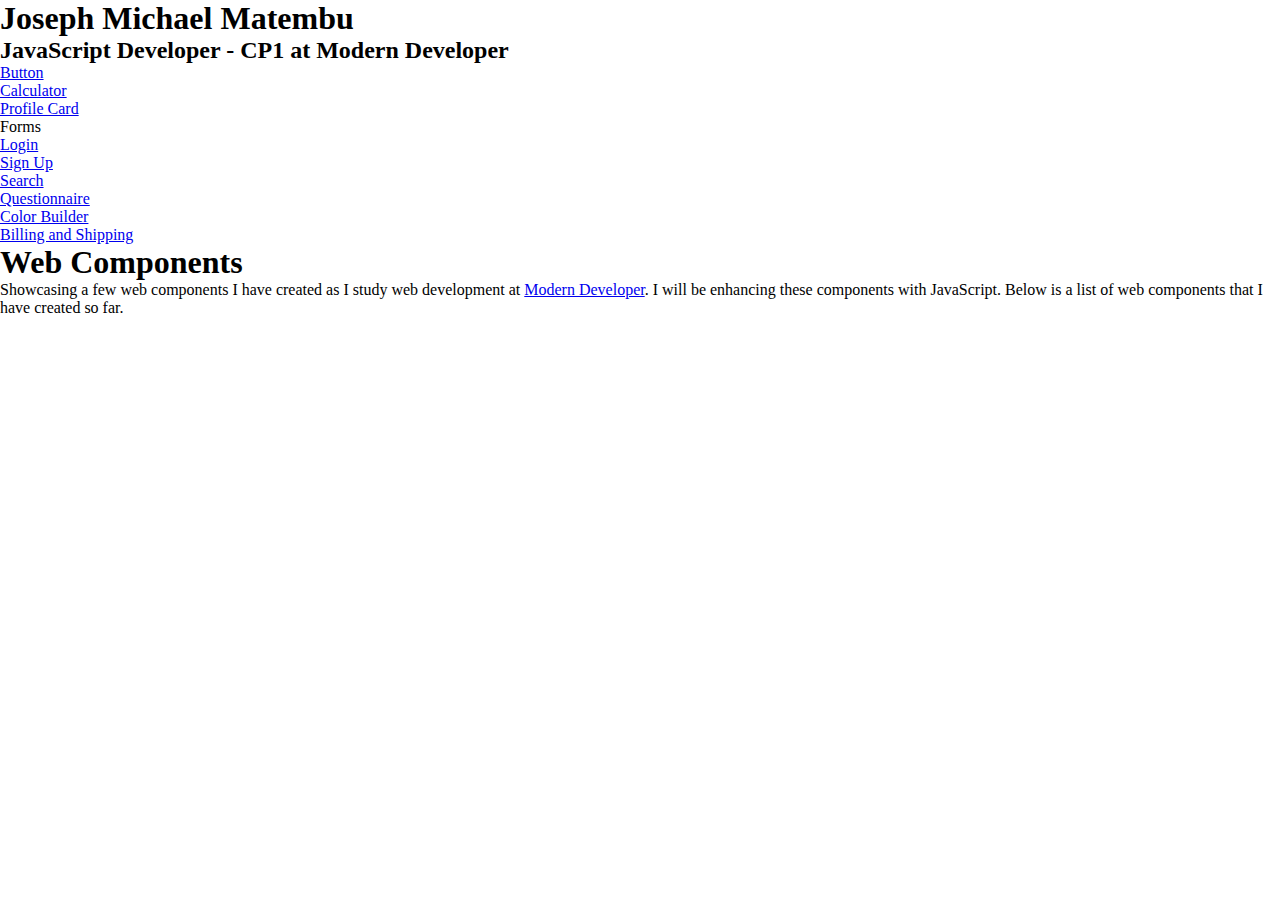
<file: index.html>
<!DOCTYPE html>
<html>
<head>
	<title>Web Components</title>
	<link rel="stylesheet" href="style.css">
</head>
<body>
	<header>
		<h1>Joseph Michael Matembu</h1>
		<h2>JavaScript Developer - CP1 at Modern Developer</h2>
		<nav>
			<ul>
				<li><a href="components/buttons/index.html">Button</a></li>
				<li><a href="components/calculator/index.html">Calculator</a></li>
				<li><a href="components/profile-card/index.html">Profile Card</a></li>
				<li>Forms
					<ul>
						<li><a href="components/forms/login.html">Login</a></li>
						<li><a href="components/forms/signup.html">Sign Up</a></li>
						<li><a href="components/forms/search.html">Search</a></li>
						<li><a href="components/forms/questionnaire.html">Questionnaire</a></li>
						<li><a href="components/forms/color-builder.html">Color Builder</a></li>
						<li><a href="components/forms/billing.html">Billing and Shipping</a></li>
					</ul>
				</li>
			</ul>
		</nav>
	</header>
	<div class="container">
		<h1>Web Components</h1>
		<p>Showcasing a few web components I have created as I study web development at <a href="https://learn.moderndeveloper.com">Modern Developer</a>. I will be enhancing these components with JavaScript. Below is a list of web components that I have created so far.</p>
		
	</div>
		
</body>
</html>
</file>
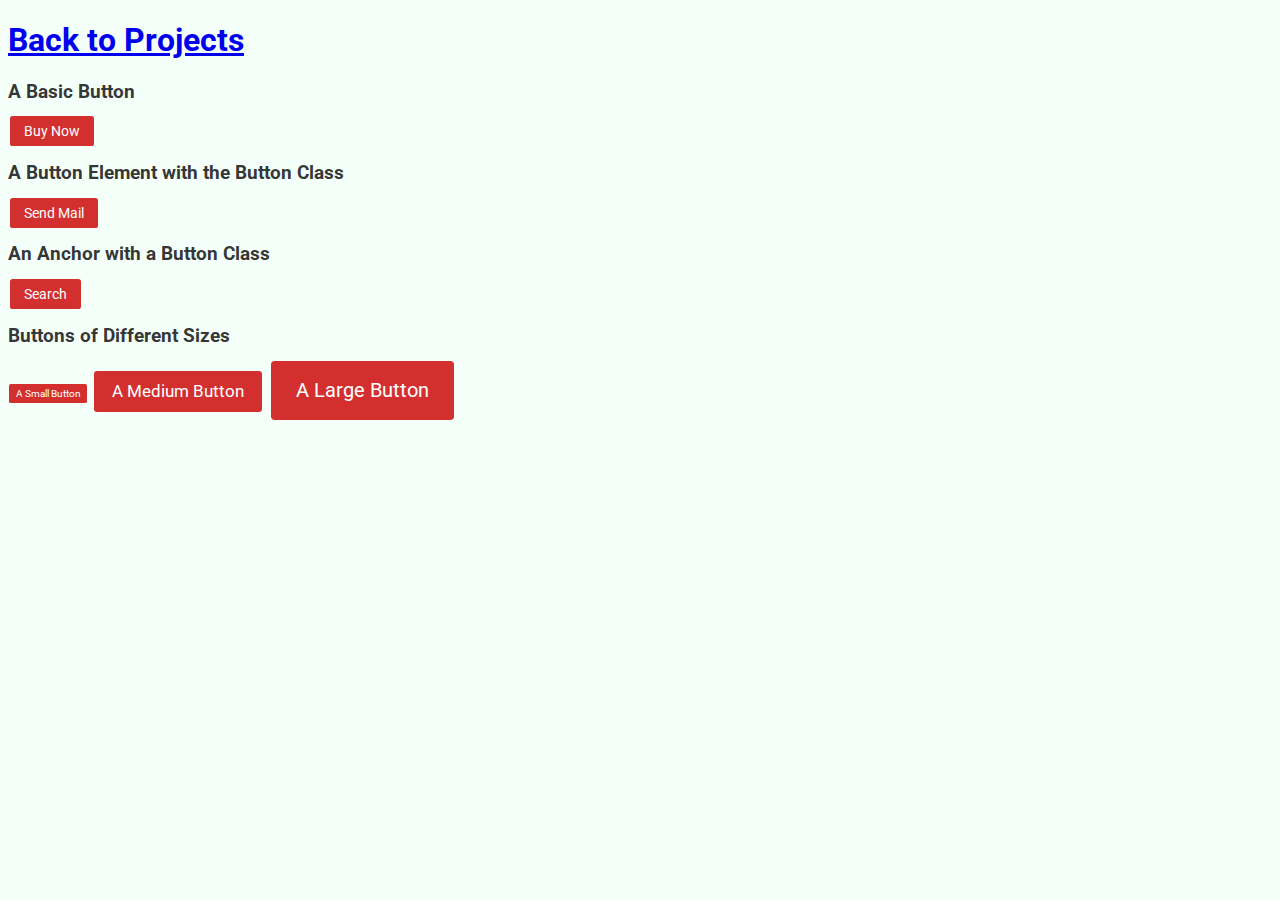
<file: buttons/index.html>
<!DOCTYPE html>
<html lang="en">
<head>
	<meta charset="utf-8">
	<title>Web Components - Button</title>
	<link href='https://fonts.googleapis.com/css?family=Roboto:400,300' rel='stylesheet' type='text/css'>
	<link rel="stylesheet" href="button.css">
</head>
<body>
	<header><a href="../../index.html"><h1>Back to Projects</h1></a></header>
	<h3>A Basic Button</h3>
	<div class="button">Buy Now</div>

	<h3>A Button Element with the Button Class</h3>
	<button class="button">Send Mail</button>

	<h3>An Anchor with a Button Class</h3>
	<a href="#" class="button">Search</a>

	<h3>Buttons of Different Sizes</h3>
	<div class="button button-sm">A Small Button</div>
	<div class="button button-md">A Medium Button</div>
	<div class="button button-lg">A Large Button</div>
</body>
</html>
</file>
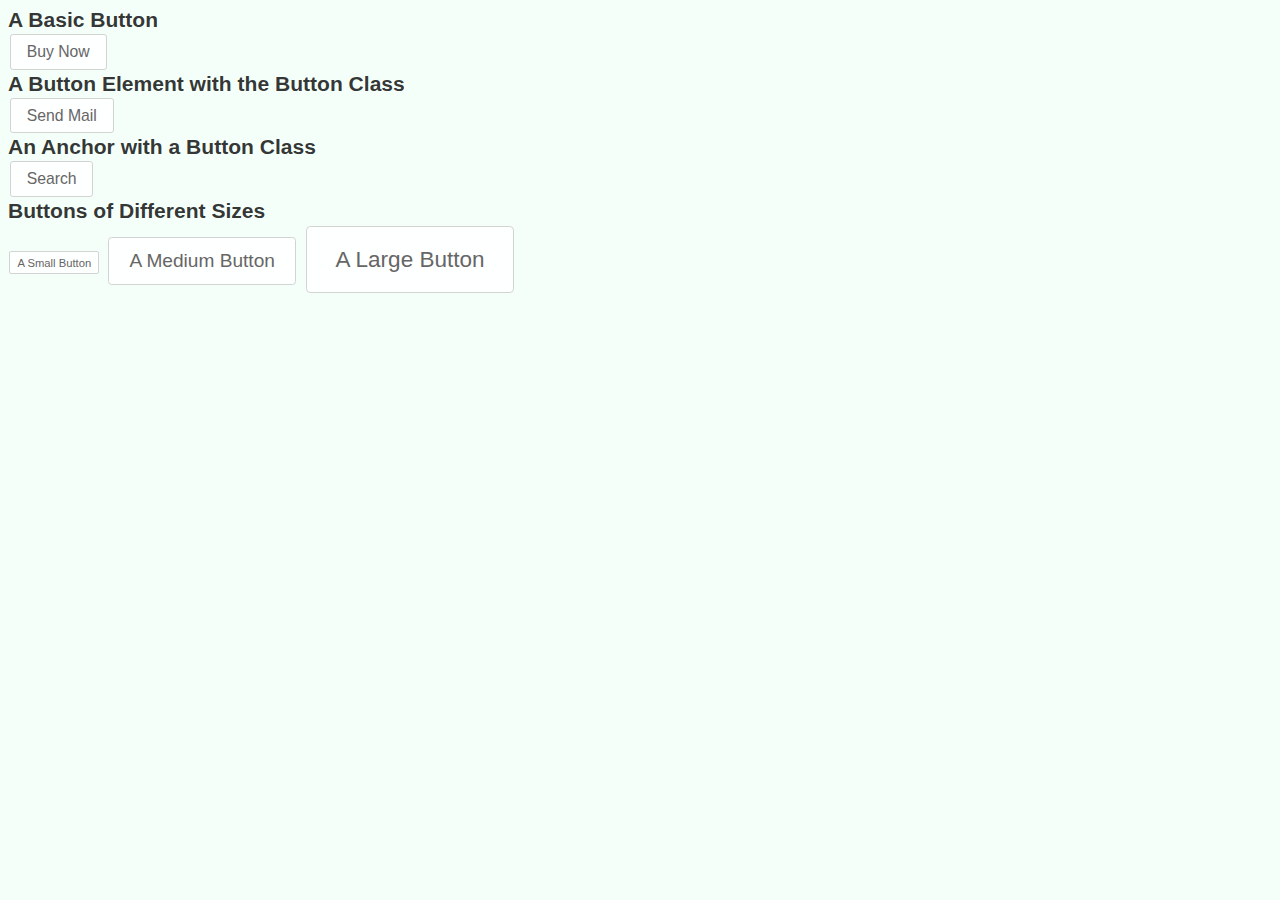
<file: components/buttons/index.html>
<!DOCTYPE html>
<html lang="en">
<head>
	<meta charset="utf-8">
	<title>Web Components - Button</title>
	<link rel="stylesheet" href="button.css">
</head>
<body>
	<h3>A Basic Button</h3>
	<div class="button">Buy Now</div>

	<h3>A Button Element with the Button Class</h3>
	<button class="button">Send Mail</button>

	<h3>An Anchor with a Button Class</h3>
	<a href="#" class="button">Search</a>

	<h3>Buttons of Different Sizes</h3>
	<div class="button button-sm">A Small Button</div>
	<div class="button button-md">A Medium Button</div>
	<div class="button button-lg">A Large Button</div>
</body>
</html>
</file>
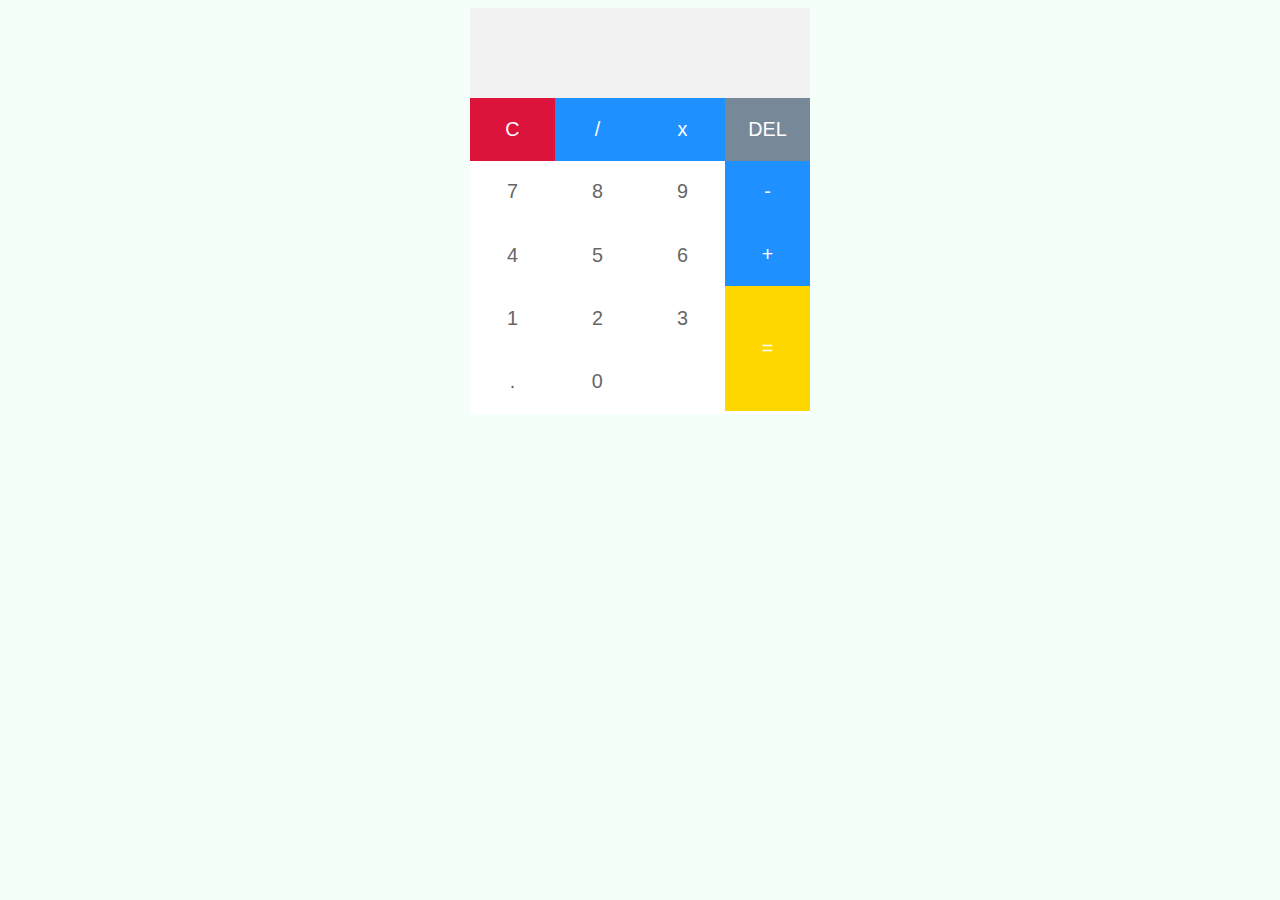
<file: components/calculator/index.html>
<!DOCTYPE html>
<html lang="en">
<head>
	<meta charset="utf-8">
	<title>Calculator Web Component</title>
	<link rel="stylesheet" href="calculator.css">
</head>
<body>
	<div class="calculator">
		<div class="calculatorOutput">
			<input type="text" autofocus>
		</div>
		<ul class="operators topOperators">
			<li>
				<button>C</button>
				<button>/</button>
				<button>x</button>
				<button>DEL</button>
			</li>
		</ul>
		<ul class="numberButtons">
			<li>
				<button>7</button>
				<button>8</button>
				<button>9</button>
			</li>
			<li>
				<button>4</button>
				<button>5</button>
				<button>6</button>
			</li>
			<li>
				<button>1</button>
				<button>2</button>
				<button>3</button>
			</li>
			<li>
				<button>.</button>
				<button>0</button>
			</li>
		</ul>
		<ul class="operators rightOperators">
			<li>
				<button>-</button>
				<button>+</button>
				<button>=</button>
			</li>
		</ul>
	</div>
</body>
</html>
</file>
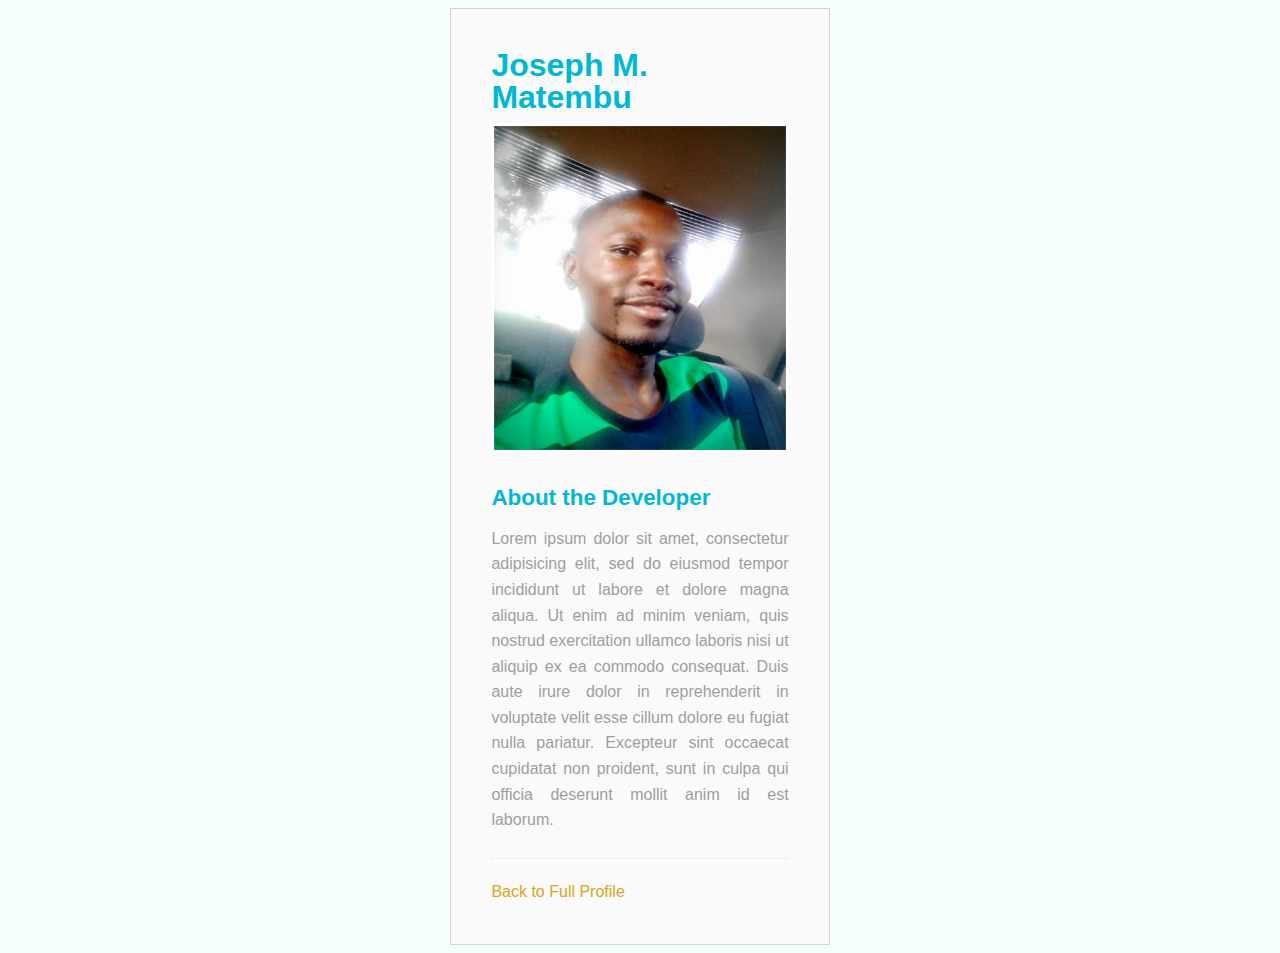
<file: components/profile-card/index.html>
<!DOCTYPE html>
<html lang="en">
<head>
	<meta charset="utf-8">
	<title>Profile Web Component</title>
	<link rel="stylesheet" href="assets/card.css">
</head>
<body>
<div class="container">
	<div class="card">
		<div class="card-header">
			<h1>Joseph M. Matembu</h1>
			<img src="assets/me.jpg">
		</div>
		<div class="card-body">
			<h2>About the Developer</h2>
			<p>
				Lorem ipsum dolor sit amet, consectetur adipisicing elit, sed do eiusmod
				tempor incididunt ut labore et dolore magna aliqua. Ut enim ad minim veniam,
				quis nostrud exercitation ullamco laboris nisi ut aliquip ex ea commodo
				consequat. Duis aute irure dolor in reprehenderit in voluptate velit esse
				cillum dolore eu fugiat nulla pariatur. Excepteur sint occaecat cupidatat non
				proident, sunt in culpa qui officia deserunt mollit anim id est laborum.
			</p>
			<div class="divider"></div>
		</div>
		<div class="card-footer">
			<a href="#" class="button">Back to Full Profile</a>
		</div>
	</div>
</div>
	
</body>
</html>
</file>
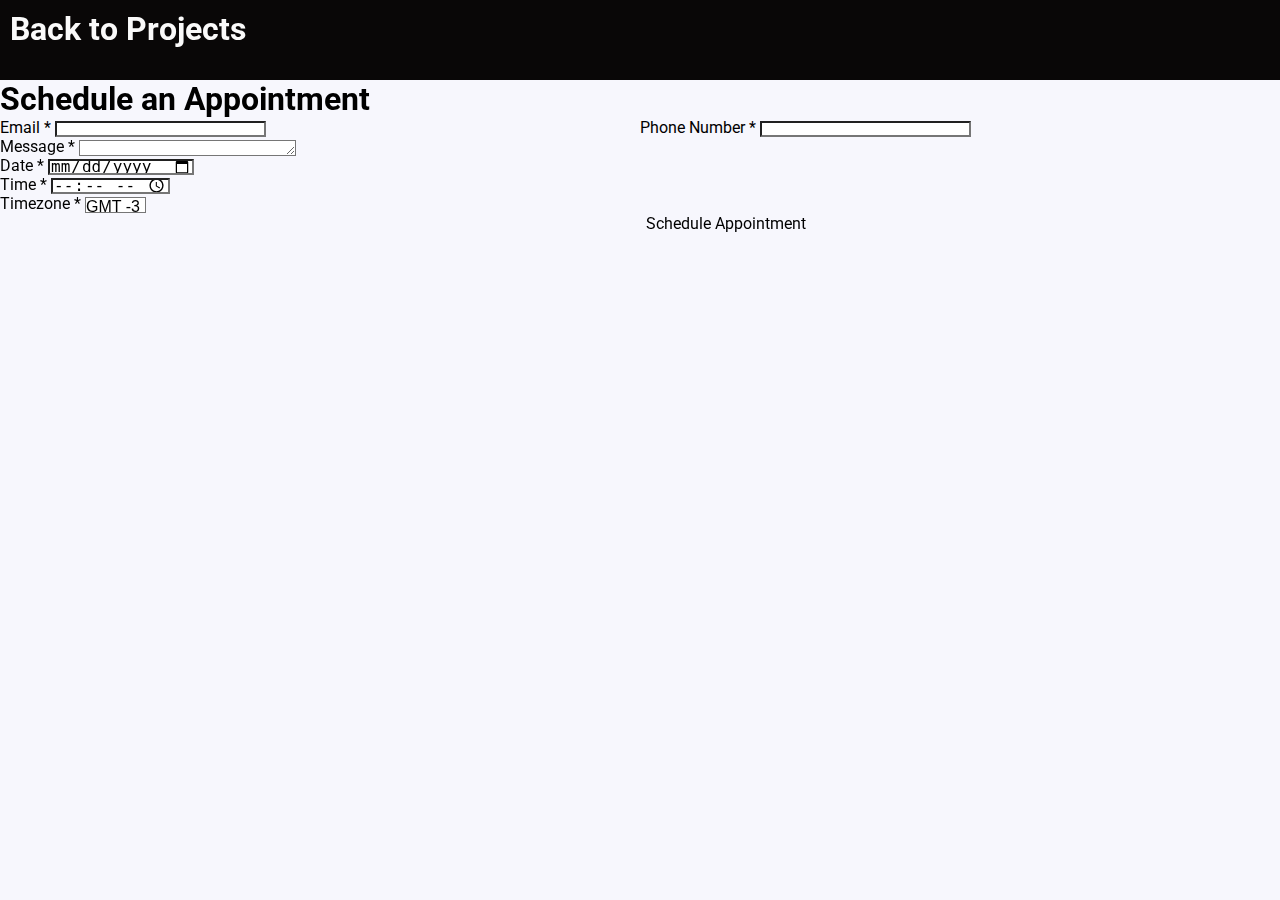
<file: components/forms/appointment.html>
<!DOCTYPE html>
<html>
<head>
	<title>Appointment Scheduling</title>
	<link href='https://fonts.googleapis.com/css?family=Roboto:400,300' rel='stylesheet' type='text/css'>
	<link rel="stylesheet" type="text/css" href="form.css">
</head>
<body>
	<header><a href="../../index.html"><h1>Back to Projects</h1></a></header>
	<div class="appointment-container">
		<div class="appointment">
			<div class="appointment-header">
				<h1>Schedule an Appointment</h1>
			</div>
			<form class="appointment-form">

					<div class="col6">
						<label for="email">Email *</label>
						<input type="email" name="email" id="email" autofocus>
					</div>
					<div class="col6">
						<label for="phone_number">Phone Number *</label>
						<input type="text" name="phone_number" id="phone_number">
					</div>
					<div class="col12">
						<label for="message">Message *</label>
						<textarea name="message" id="message"></textarea>
					</div>
					<div class="row">
						<div class="col4">
							<label for="schedule-date">Date *</label>
							<input type="date" name="schedule_date" id="schedule-date">
						</div>
						<div class="col4">
							<label for="schedule-time">Time *</label>
							<input type="time" name="schedule_time" id="schedule-time">
						</div>
						<div class="col4">
							<label for="schedule-timezone">Timezone *</label>
							<select>
								<option>GMT -3</option>
								<option>GMT</option>
								<option>GMT +3</option>
							</select>
						</div>
					</div>
					<div class="col6 right">
						<button type="submit">Schedule Appointment</button>
					</div>	

			</form>
		</div>
	</div>
</body>
</html>
</file>
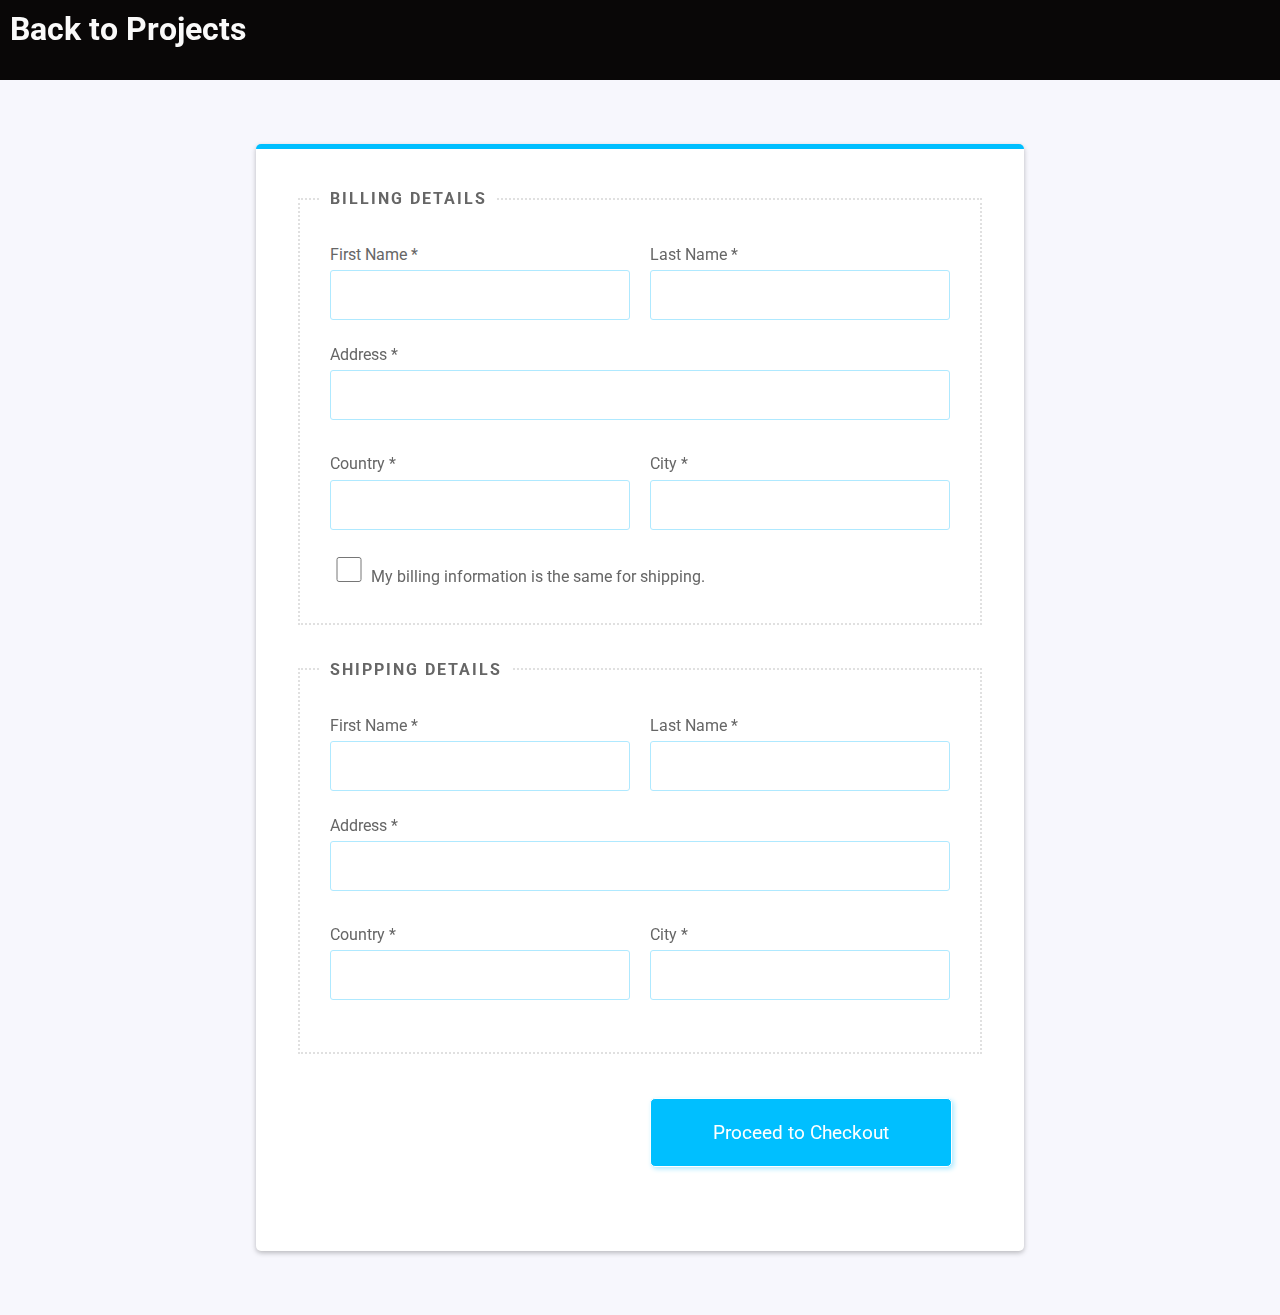
<file: components/forms/billing.html>
<!DOCTYPE html>
<html>
<head>
	<title>Billing and Shipping Information</title>
	<link href='https://fonts.googleapis.com/css?family=Roboto:400,300' rel='stylesheet' type='text/css'>
	<link rel="stylesheet" type="text/css" href="form.css">
</head>
<body>
	<header><a href="../../index.html"><h1>Back to Projects</h1></a></header>
	<div class="billing-container">
		<div class="billing">
			<div class="billing-header">

			</div>
			<form class="billing-form">
				<fieldset>
					<legend>BILLING DETAILS</legend>
					<div class="col6">
						<label for="first-name">First Name *</label>
						<input type="text" name="first_name" id="first-name" autofocus>
					</div>
					<div class="col6">
						<label for="last-name">Last Name *</label>
						<input type="text" name="last_name" id="last-name">
					</div>
					<div class="col12">
						<label for="address">Address *</label>
						<input type="text" name="address" id="address">
					</div>
					<div class="col6">
						<label for="country">Country *</label>
						<input type="text" name="country" id="country">
					</div>
					<div class="col6">
						<label for="city">City *</label>
						<input type="text" name="city" id="city">
					</div>
					<div class="col12">
						<label for="same-for-billing">
							<input type="checkbox" value="true" id="same-for-billing" name="same_for_billing"> My billing information is the same for shipping.
						</label>
					</div>
				</fieldset>
				
				<fieldset>
					<legend>SHIPPING DETAILS</legend>
					<div class="col6">
						<label for="first-name">First Name *</label>
						<input type="text" name="first_name" id="first-name" autofocus>
					</div>
					<div class="col6">
						<label for="last-name">Last Name *</label>
						<input type="text" name="last_name" id="last-name">
					</div>
					<div class="col12">
						<label for="address">Address *</label>
						<input type="text" name="address" id="address">
					</div>
					<div class="col6">
						<label for="country">Country *</label>
						<input type="text" name="country" id="country">
					</div>
					<div class="col6">
						<label for="city">City *</label>
						<input type="text" name="city" id="city">
					</div>
				</fieldset>

				<fieldset>
					<div class="col6 right">
						<button type="submit">Proceed to Checkout</button>
					</div>	
				</fieldset>
			</form>
		</div>
	</div>
</body>
</html>
</file>
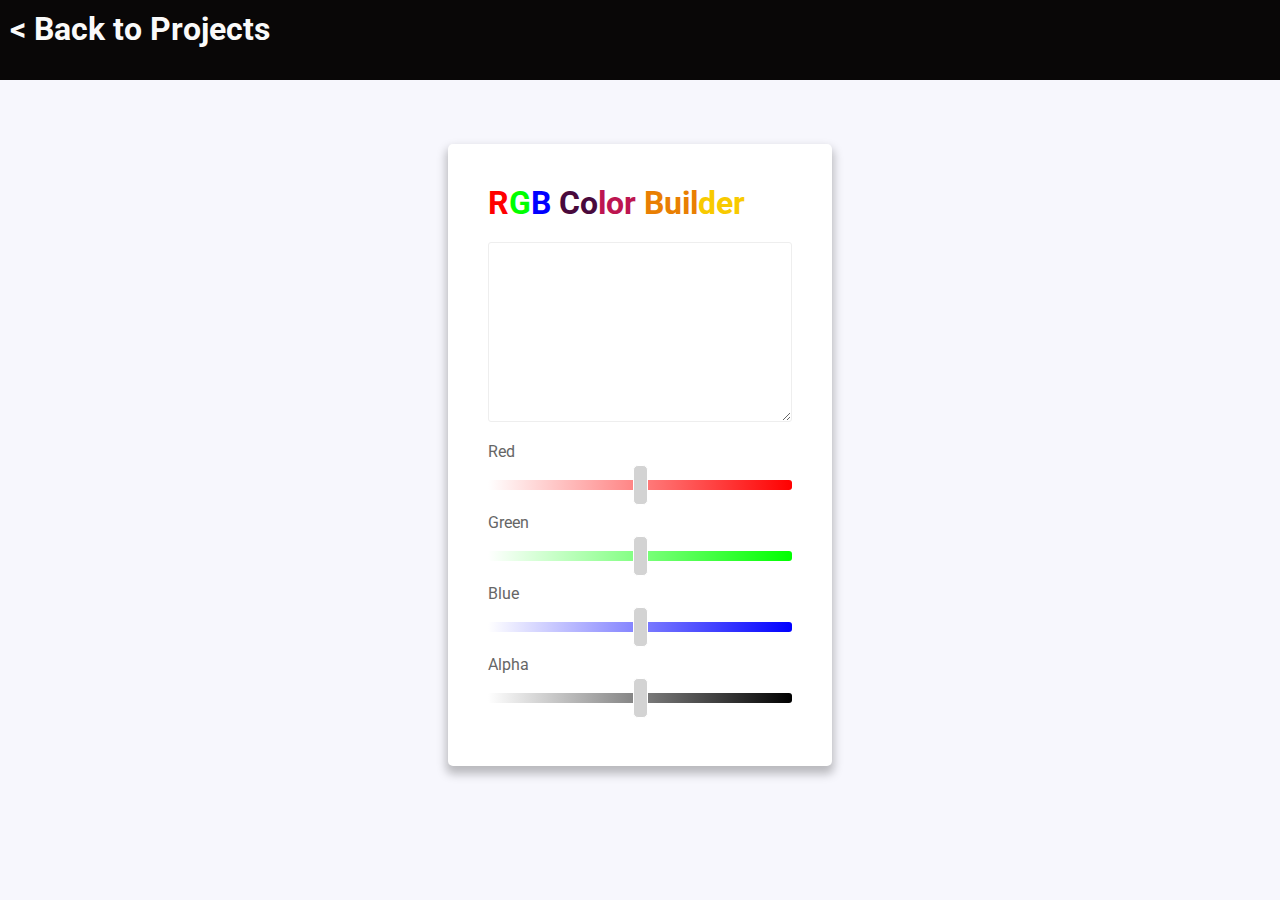
<file: components/forms/color-builder.html>
<!DOCTYPE html>
<html>
<head>
	<title>Color Mixer</title>
	<link href='https://fonts.googleapis.com/css?family=Roboto:400,300' rel='stylesheet' type='text/css'>
	<link rel="stylesheet" type="text/css" href="form.css">
</head>
<body>
	<header><a href="../../index.html"><h1>< Back to Projects</h1></a></header>
	<div class="container">
		<div class="color-builder">
			<h1><span>R</span><span>G</span><span>B</span> <span>Co</span><span>lor</span> <span>Buil</span><span>der</span></h1>
			<form class="color-builder-form">
				<textarea></textarea>
				<label for="red">Red</label>
				<input type="range" min="0" max="255" id="red" name="red" class="red-range">
				<label for="green">Green</label>
				<input type="range" min="0" max="255" id="green" name="green" class="green-range">
				<label for="blue">Blue</label>
				<input type="range" min="0" max="255" id="blue" name="blue" class="blue-range">
				<label for="blue">Alpha</label>
				<input type="range" min="0" max="1" step="0.01" id="alpha" name="alpha" class="alpha-range">
			</form>
		</div>
	</div>
</body>
</html>
</file>
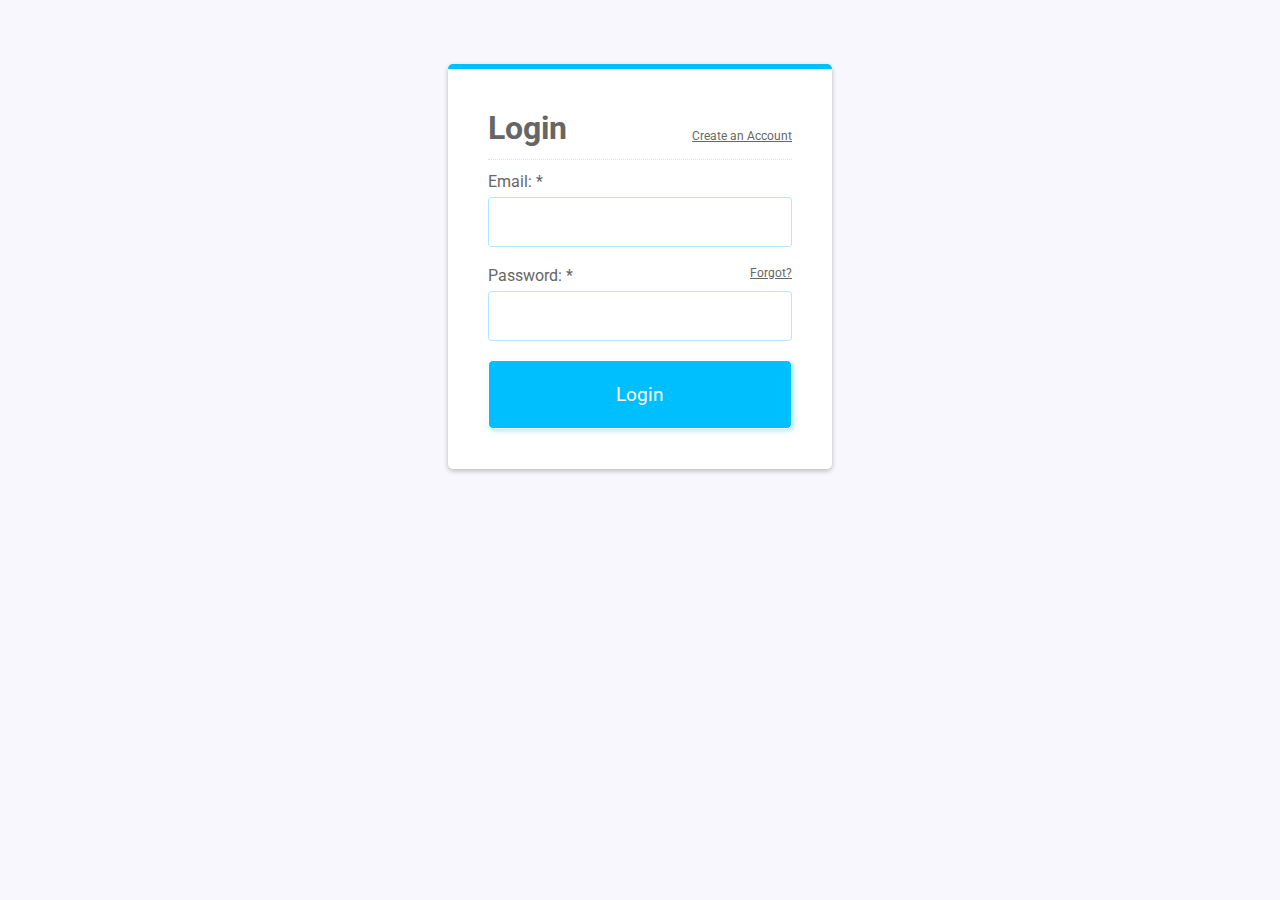
<file: components/forms/login.html>
<!DOCTYPE html>
<html>
<head>
	<title>User Login</title>
	<link href='https://fonts.googleapis.com/css?family=Roboto:400,300' rel='stylesheet' type='text/css'>
	<link rel="stylesheet" type="text/css" href="form.css">
</head>
<body>
	<div class="container">
		<div class="login">
			<div class="login-header">
				<h1>Login</h1>
				<span><a href="signup.html">Create an Account</a></span>
			</div>
			<form class="login-form">
				<label for="email">Email: *</label>
				<input type="email" class="text-input" name="email" id="email" autofocus>
				<label for="password">Password: *</label>
				<span><a href="#">Forgot?</a></span>
				<input type="password" class="text-input" name="password" id="password">
				<button type="submit">Login</button>
			</form>
		</div>
	</div>
</body>
</html>
</file>
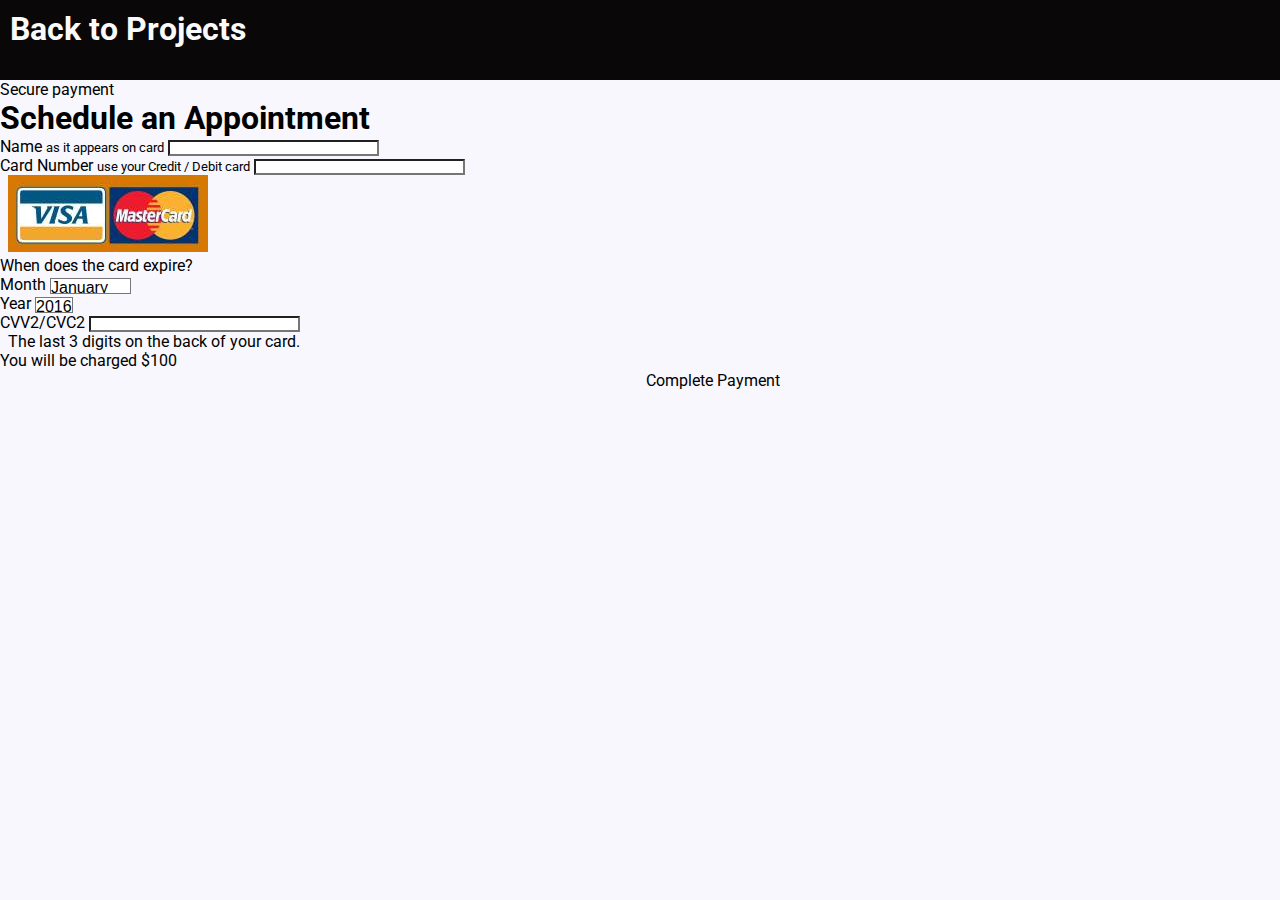
<file: components/forms/payment.html>
<!DOCTYPE html>
<html>
<head>
	<title>Credit / Depart Card Form</title>
	<link href='https://fonts.googleapis.com/css?family=Roboto:400,300' rel='stylesheet' type='text/css'>
	<link rel="stylesheet" type="text/css" href="form.css">
</head>
<body>
	<header><a href="../../index.html"><h1>Back to Projects</h1></a></header>
	<div class="payment-container">
		<div class="payment">
			<div class="payment-secure">
				<p>Secure payment</p>
			</div>
			<div class="payment-header">
				<h1>Schedule an Appointment</h1>
			</div>
			<form class="payment-form">
				<div class="col12">
					<label for="name">Name <small>as it appears on card</small></label>
					<input type="text" name="name" id="name" autofocus>
				</div>
				<div class="row">
					<div class="col9">
						<label for="card-number">Card Number <small>use your Credit / Debit card</small></label>
						<input type="text" name="card_number" id="card-number">
					</div>
					<div class="col3">
						<label for="card-number">&nbsp; </label>
						<img src="../assets/visa.jpg" class="visa-img">
					</div>
				</div>
				<div class="row">
					<div class="col12">
						<p>When does the card expire?</p>
					</div>
					<div class="col3">
						<label for="schedule-timezone">Month</label>
						<select>
							<option>January</option>
							<option>February</option>
							<option>March</option>
							<option>April</option>
							<option>May</option>
							<option>June</option>
							<option>July</option>
							<option>August</option>
							<option>September</option>
							<option>October</option>
							<option>November</option>
							<option>December</option>
						</select>
					</div>
					<div class="col3">
						<label for="schedule-timezone">Year</label>
						<select>
							<option>2016</option>
							<option>2017</option>
							<option>2018</option>
							<option>2019</option>
							<option>2020</option>
							<option>2021</option>
						</select>
					</div>
					<div class="col3">
						<label for="cvv">CVV2/CVC2</label>
						<input type="text" name="cvv" id="cvv">
					</div>
					<div class="col3">
						<label for="cvv">&nbsp;</label>
						<span class="cvv">The last 3 digits on the back of your card.</span>
					</div>
				</div>
				<div class="row">
					<div class="col12">
						<p class="label">You will be charged $100</p>
					</div>
				</div>
				<div class="row">
					<div class="col6 right">
						<button type="submit">Complete Payment</button>
					</div>
				</div>
	
			</form>
		</div>
	</div>
</body>
</html>
</file>
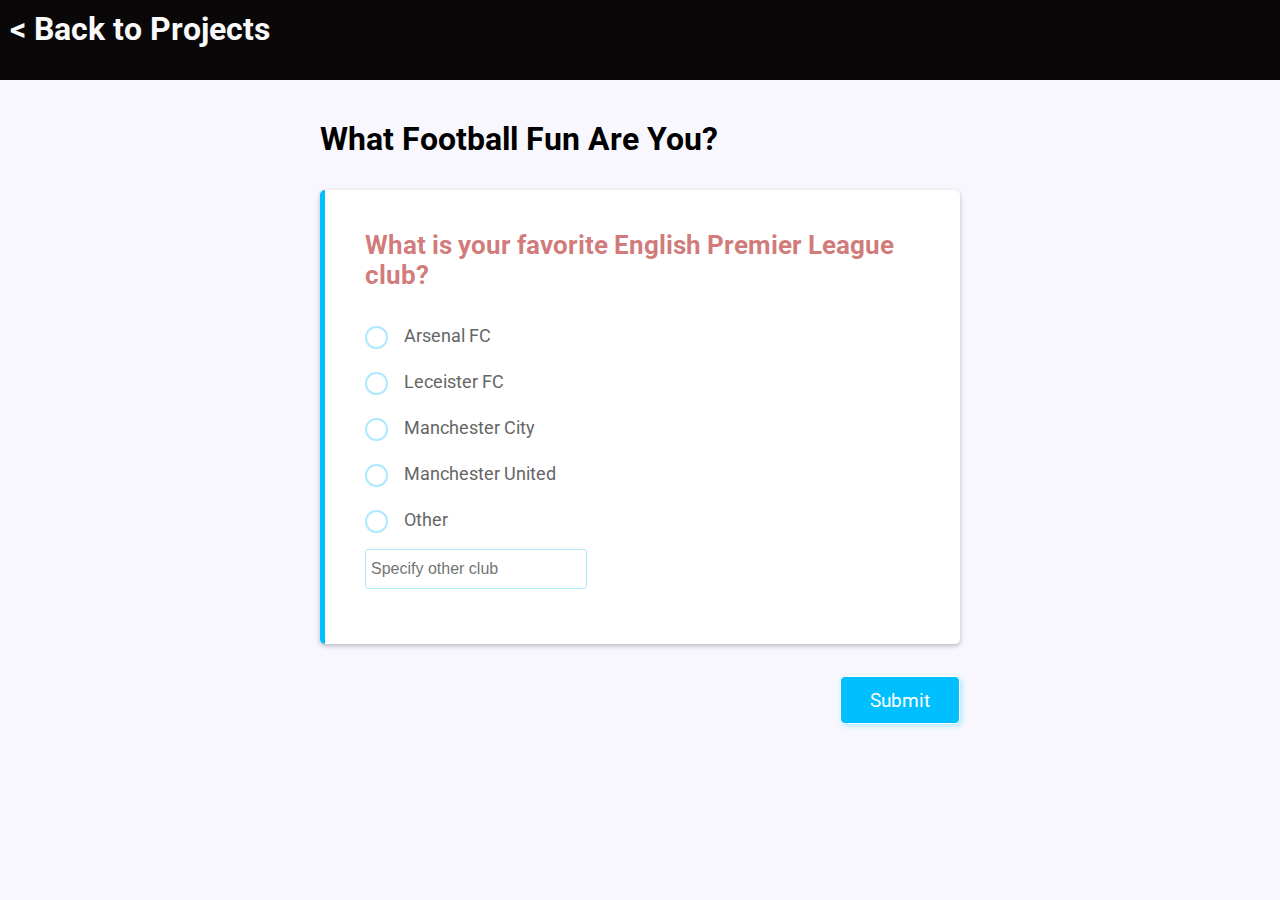
<file: components/forms/questionnaire.html>
<!DOCTYPE html>
<html>
<head>
	<title>Questionnaire</title>
	<link href='https://fonts.googleapis.com/css?family=Roboto:400,300' rel='stylesheet' type='text/css'>
	<link rel="stylesheet" type="text/css" href="form.css">
</head>
<body>
	<header><a href="../../index.html"><h1>< Back to Projects</h1></a></header>
	<div class="container">
		<div class="questionnaire">
			<div class="questionnaire-title">
				<h1>What Football Fun Are You?</h1>
			</div>
			<form class="questionnaire-form">
				<div class="question">
					<div class="question-title">
						<h3>What is your favorite English Premier League club?</h3>
					</div>
					<div class="options">
						<label><input type="radio" value="Arsenal FC" name="club" id="club1">Arsenal FC</label>
						<label><input type="radio" value="Leceister FC" name="club" id="club2">Leceister FC</label>
						<label><input type="radio" value="Manchester City" name="club" id="club3">Manchester City</label>
						<label><input type="radio" value="Manchester United" name="club" id="club4">Manchester United</label>
						<label><input type="radio" value="other" name="club" id="club5">Other</label>
						<input type="text" name="other_club" placeholder="Specify other club">
					</div>
				</div>
				<button type="submit">Submit</button>
			</form>
			
		</div>
	</div>
</body>
</html>
</file>
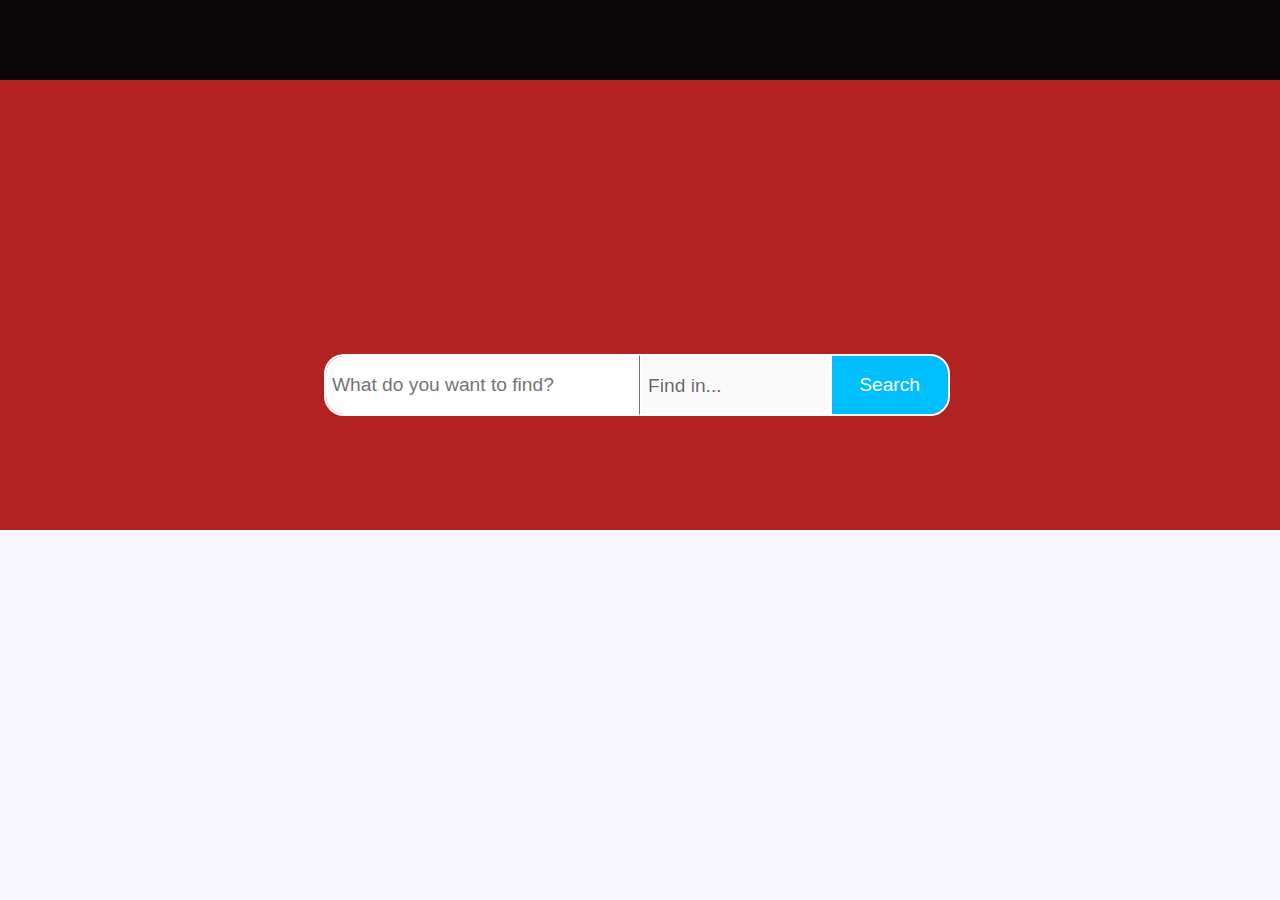
<file: components/forms/search.html>
<!DOCTYPE html>
<html>
<head>
	<title>Search Form</title>
	<link href='https://fonts.googleapis.com/css?family=Roboto:400,300' rel='stylesheet' type='text/css'>
	<link rel="stylesheet" type="text/css" href="form.css">
</head>
<body>
	<div class="container">
		<header>
			
		</header>
		<div class="search">
			<form class="search-form">
				<input type="search" name="s" id="s" autofocus placeholder="What do you want to find?"><select>
					<option>Find in...</option>
					<option>Laptops</option>
					<option>Desktops</option>
					<option>Servers</option>
					<option>Workstations</option>
					<option>Printers and Photocopiers</option>
					<option>Accessories</option>
				</select><input type="submit" value="Search">
			</form>
		</div>
	</div>
</body>
</html>
</file>
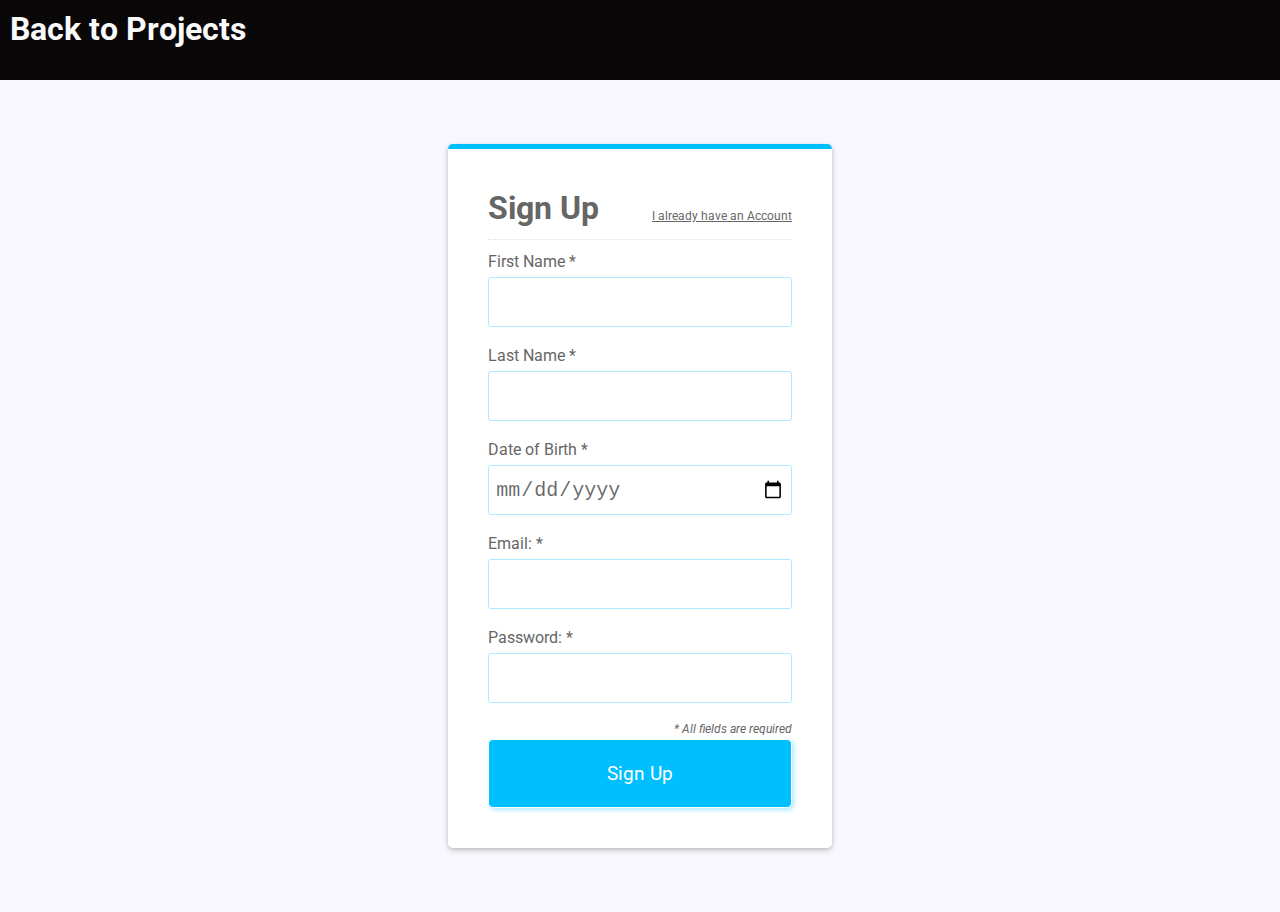
<file: components/forms/signup.html>
<!DOCTYPE html>
<html>
<head>
	<title>Sign Up</title>
	<link href='https://fonts.googleapis.com/css?family=Roboto:400,300' rel='stylesheet' type='text/css'>
	<link rel="stylesheet" type="text/css" href="form.css">
</head>
<body>
	<header><a href="../../index.html"><h1>Back to Projects</h1></a></header>
	<div class="container">
		<div class="signup">
			<div class="signup-header">
				<h1>Sign Up</h1>
				<span><a href="login.html">I already have an Account</a></span>
			</div>
			<form class="signup-form">
				<label for="first-name">First Name *</label>
				<input type="text" name="first_name" id="first-name" autofocus>
				<label for="last-name">Last Name *</label>
				<input type="text" name="last_name" id="last-name">
				<label for="dob">Date of Birth *</label>
				<input type="date" name="dob" id="dob">
				<label for="email">Email: *</label>
				<input type="email" name="email" id="email">
				<label for="password">Password: *</label>
				<input type="password" name="password" id="password">
				<span>* All fields are required</span>
				<button type="submit">Sign Up</button>
			</form>
		</div>
	</div>
</body>
</html>
</file>
<file: style.css>
html, body, h1, h2, h3, h4, h5, h6, p, input, blockquote, ul, li {
	margin: 0;
	padding: 0;
}
</file>
<file: buttons/button.css>
/** CSS Resets **/
h3, a, button {
	margin: 0;
	padding: 0;
}
button {
	background: none;
	border: 0;
	color: inherit;
	font: inherit;
	line-height: normal;
	overflow: visible;
	-webkit-appearance: button;
	-webkit-user-select: none;
	-moz-user-select: none;
	-ms-user-select: none;
}
body {
	font-size: 16px;
	font-family: "Roboto", "Open Sans", sans-serif;
	background-color: #F5FFFA;
	color: rgba(0,0,0,0.8);
}
* {
	box-sizing: border-box;
}
h3 {
	margin-top: 0.75em;
	margin-bottom: 0.625em;
}
a.button {
	text-decoration: none;
}

.button {
	display: inline-block;
	font-size: 0.875em;
  	padding: 0.5em 1em;
  	margin: 0.125em ;
  	background-color: #d32f2f;
  	color: #fff;
  	border-radius: 0.1875em;
  	cursor: pointer;
	transition-duration: 0.4s;
	-webkit-transition-duration: 0.4s;
	-moz-transition-duration: 0.4s;
}
.button:hover, .button:focus {
	box-shadow: 0 4px 2px -2px #d32f2f, 0 -2px 1px -2px #d32f2f;
	background-color: rgba(255,255,255,0.8);
	color: #000000;
	transition-duration: 0.3s;
	-webkit-transition-duration: 0.3s;
	-moz-transition-duration: 0.3s;
}
.button:active {
	box-shadow: inset 0 -3px 1px -2px #d32f2f, inset 0 2px 2px -2px #d32f2f;
	transition-duration: 0.3s;
	-webkit-transition-duration: 0.3s;
	-moz-transition-duration: 0.3s;
	outline: none;
}
.button:focus {
	outline: none;
}
.button-sm {
	font-size: 0.625em;
	padding: 0.375em 0.625em;
}
.button-md {
	font-size: 1.0625em;
	padding: 0.625em 1.0625em;
}
.button-lg {
	font-size: 1.25em;
	padding: 0.875em 1.25em;
}
</file>
<file: components/buttons/button.css>
/** CSS Resets **/
h3, a, button {
	margin: 0;
	padding: 0;
}
button {
	background: none;
	border: 0;
	color: inherit;
	font: inherit;
	line-height: normal;
	overflow: visible;
	-webkit-appearance: button;
	-webkit-user-select: none;
	-moz-user-select: none;
	-ms-user-select: none;
}
body {
	font-size: 18px;
	font-family: Helvetica;
	background-color: #F5FFFA;
	color: rgba(0,0,0,0.8);
}
* {
	box-sizing: border-box;
}
a.button {
	text-decoration: none;
}
button.button {

}
.button {
	display: inline-block;
	font-size: 0.875em;
  	padding: 0.5em 1em;
  	margin: 0.125em ;
  	background-color: rgba(255,255,255,0.9);
  	color: #666666;
  	border: 1px solid #D3D3D3;
  	border-radius: 0.1875em;
  	cursor: pointer;
}
.button:hover, .button:focus {
	box-shadow: 2px 2px 2px -2px #666666;
	background-color: rgba(255,255,255,0.8);
}
.button:active {
	box-shadow: inset 2px 2px 1px #D3D3D3, inset -2px -2px 1px #D3D3D3;
	outline: none;
}
.button:focus {
	outline: none;
}
.button-sm {
	font-size: 0.625em;
	padding: 0.375em 0.625em;
}
.button-md {
	font-size: 1.0625em;
	padding: 0.625em 1.0625em;
}
.button-lg {
	font-size: 1.25em;
	padding: 0.875em 1.25em;
}
</file>
<file: components/calculator/calculator.css>
/** CSS Resets **/
h3, a, button, ul, li {
	margin: 0;
	padding: 0;
}
button {
	background: none;
	border: none;
	color: inherit;
	font: inherit;
	line-height: normal;
	overflow: visible;
	-webkit-appearance: button;
	-webkit-user-select: none;
	-moz-user-select: none;
	-ms-user-select: none;
}

/** ---- END Reset ----- */

body {
	font-size: 18px;
	font-family: Helvetica;
	background-color: #F5FFFA;
	color: rgba(0,0,0,0.8);
}
* {
	box-sizing: border-box;
}
a.button {
	text-decoration: none;
}
input[type="text"] {
	border: 0;
}
/** CALCULATOR */
.calculator {
	width: 340px;
	min-width: 300px;
	margin: 0 auto;
	background-color: #FFFFFF;
}
.calculator:after {
	content: "";
	display: block;
	clear: both;
}
.calculator ul li {
	list-style: none;
}
.calculator button {
	display: inline-block;
	font-size: 1.1em;
  	padding: 1em;
  	background-color: rgba(255,255,255,0.9);
  	color: #666666;
  	cursor: pointer;
}

.calculator button:focus {
	outline: none;
}
.topOperators li > button {
	width: 25%;
	float: left;
}
.topOperators li > button:first-child {
	background-color: rgba(220,20,60,1);
	color: #F8F8F8;
}
.topOperators li > button:first-child:hover {
	background-color: rgba(220,20,60,0.7);
	color: #FFFFFF;
}
.operators button:focus,
.topOperators li > button:first-child:focus, 
.topOperators li > button:last-child:focus,
.rightOperators li > button:last-child:focus {
	box-shadow: inset 2px 2px rgba(255,255,255,0.9), inset -2px -2px rgba(255,255,255,0.9);
}
.topOperators li > button:last-child {
	background-color: #778899;
}
.topOperators li > button:last-child:hover {
	background-color: rgba(119,136,153,0.8);
}
.rightOperators {
	position: relative;
	float: left;
	width: 25%;
}
.rightOperators li > button {
	display: block;
	width: 100%;
}
.rightOperators li > button:last-child {
	position: absolute;
	top: 50;
	height: 100%;
	font-size: 1.1em;
	background-color: #FFD700;
}
.rightOperators li > button:last-child:hover {
	background-color: rgba(255,215,0,0.8);
}
.calculatorOutput > input {
	width: 100%;
	height: 90px;
	text-align: right;
	padding: 0.277777778em;
	font-size: 2.2em;
	color: rgba(0,0,0,0.7);
	background-color: rgba(0,0,0,0.05);
}
.calculatorOutput > input:focus {
	outline: none;
}
.operators button {
	background-color: #1E90FF;
	color: #FFFFFF;
}
.operators button:hover {
	background-color: rgba(30,144,255,0.8);
	color: rgba(255,255,255,0.8);
}
.numberButtons {
	float: left;
	width: 75%;
}
.numberButtons li:after {
	content: "";
	display: block;
	clear: both;
}
.numberButtons li button {
	width: 33.333333333%;
	float: left;
	line-height: 1.2em;
}
.numberButtons li:last-child > button:last-child {
	width: 66.666666667%;
	text-align: left;
	padding-left: 1.85em;
}
.numberButtons button:hover {
	background-color: rgba(0,0,0,0.1);
	color: #000000;
}
.numberButtons button:focus {
	box-shadow: inset 2px 2px rgba(0,0,0,0.1), inset -2px -2px  rgba(0,0,0,0.1);
	border-radius: 2px 2px;
}
</file>
<file: components/profile-card/assets/card.css>
/** CSS Resets **/
h1, h2, h3, h4, h5, p, a, button, ul, li {
	margin: 0;
	padding: 0;
}
/** ---- END Reset ----- */
* {
	box-sizing: border-box;
}
body {
	font-family: "Open Sans", sans-serif;
	background-color: #F5FFFA;
}
a {
	text-decoration: none;
}
/** CARD */
.card {
	font-size: 16px;
	line-height: 1.6em;
	width: 30%;
	padding: 40px;
	margin: 0 auto;
	border: 1px solid #D3D3D3;
	background-color: #fafafa;
}
.card-header {
	position: relative;
	width: 100%;
}
.card-header img {
	width: 100%;
	height: 100%;
	border: 3px solid #FFFFFF;
}

.card-header h1 {
	color: #00b8d4;
	font-size: 2em;
	line-height: 1em;
	margin-bottom: 10px;
}

.card-body {
	padding: 25px 0;
	text-align: justify;
}
.card-body h2 {
	color:#00b8d4;
	font-size: 1.4em;
	margin-bottom: 15px;

}
.card-body p {
	color: #9e9e9e;
}
.card-footer {
	padding-top: 20px;
	border-top: 1px dotted #e0e0e0;
}
.card-footer a {
	color: #DAA520;
}
.card-footer a:hover {
	color: #e65100;
}
</file>
<file: components/forms/form.css>
/** RESET */
html, body, h1, h2, h3, h4, h5, h6, p {
	margin: 0;
	padding: 0;
}
textarea,
select,
input[type="date"],
input[type="datetime"],
input[type="email"],
input[type="month"],
input[type="number"],
input[type="password"],
input[type="radio"],
input[type="range"],
input[type="search"],
input[type="submit"],
input[type="tel"],
input[type="text"],
input[type="time"],
input[type="url"],
input[type="week"] {
	box-sizing: border-box;
	background-clip:padding-box;
	border-radius:0;
	-webkit-appearance:none;
	background-color:#fff;
	color:#000;
	outline:0;
	margin:0;
	padding:0;
	text-align: left;
	font-size:1em;
	height: 1em;
	vertical-align: middle;
}
hgroup {
	display: block;
}
button {
	background: none;
	border: 0;
	color: inherit;
	font: inherit;
	line-height: normal;
	overflow: visible;
	-webkit-appearance: button;
	-webkit-user-select: none;
	-moz-user-select: none;
	-ms-user-select: none;
}
/** End Form Reset */

* {
	box-sizing: border-box;
}
body {
	background-color: rgba(230,230,250,0.3);
	font-size: 16px;
	font-family: "Roboto", "Open Sans", sans-serif;
}
header {
	height: 5em;
	background-color: #090707;
	padding: 0.625em;
}
header a {
	text-decoration: none;
	color: #FAFAFA;
}
.col6 {
	width: 50%;
	display: inline-block;
	float: left;
}
.col12 {
	width: 100%;
}
.right {
	float: right;
}
/** LOGIN FORM */
.login {
	width: 30%;
	margin: 5% auto;
	padding: 2.5em;
	background-color: #FFFFFF;
	border-radius: 5px;
	border-top: 5px solid #00BFFF;
	color: #666666;
	box-shadow: 0 2px 5px 0 rgba(0,0,0,0.25);
}
.login h1 {
	display: inline-block;
}
.login span {
	display: inline-block;
	float: right;
	font-size: 0.75em;
}
.login span a {
	color: #666666;
}
.login-header {
	padding-bottom: 0.75em;
	margin-bottom: 0.75em;
	border-bottom: 1px dotted #e0e0e0;
}
.login-header:after {
	content: "";
	display: block;
	clear: both;
}
.login-header span {
	padding-top: 20px;
}
.login-form input,
.login-form button {
	display: block;
	width: 100%;
}
.login-form label {
	display: inline-block;
}
.login-form label:after {
	content: "";
	display: block;
	clear: both;
}
.login-form input[type="email"],
.login-form input[type="password"],
.login-form input[type="text"],
.login-form input[type="date"] {
	width: 100%;
	height: 2.5em;
	padding: 0.3125em;
	margin-top: 0.3125em;
	margin-bottom: 0.9375em;
	font-size: 1.25em;
	color: rgba(0,0,0,0.6);
	border: 1px solid #AFE9FF;
	border-radius: 3px;
}
.login-form button {
	height: 3.6em;
	font-size: 1.2em;
	cursor: pointer;
	background-color: #00BFFF;
	color: #FFFFFF;
	border-radius: 5px;
	border: 1px solid #FFFFFF;
	box-shadow: 2px 2px 5px #AFE9FF;
	transition-duration: 0.3s;
	-webkit-transition-duration: 0.3s;
	-moz-transition-duration: 0.3s;
}
.login-form button:hover, .login-form button:focus {
	background-color: rgba(0,191,255,0.6);
	box-shadow: none;
	border: none;
	transition-duration: 0.3s;
	-webkit-transition-duration: 0.3s;
	-moz-transition-duration: 0.3s;
}
.login-form button:active {
	box-shadow: 2px 2px 5px #AFE9FF;
	border: 1px solid #FFFFFF;
	transition-duration: 0.3s;
	-webkit-transition-duration: 0.3s;
	-moz-transition-duration: 0.3s;
	outline: none;
}
.login-form button:focus {
	outline: none;
}

/** End Login Form */

/** Sign Up Form */
.signup {
	width: 30%;
	margin: 5% auto;
	padding: 2.5em;
	background-color: #FFFFFF;
	border-radius: 5px;
	border-top: 5px solid #00BFFF;
	color: #666666;
	box-shadow: 0 2px 5px 0 rgba(0,0,0,0.25);
}
.signup h1 {
	display: inline-block;
}
.signup span {
	float: right;
	font-size: 0.75em;
}
.signup-form span {
	margin-bottom: 0.25em;
	font-style: italic;
}
.signup span a {
	color: #666666;
}
.signup-header {
	padding-bottom: 0.75em;
	margin-bottom: 0.75em;
	border-bottom: 1px dotted #e0e0e0;
}
.signup-header:after {
	content: "";
	display: block;
	clear: both;
}
.signup-header span {
	padding-top: 20px;
}
.signup-form input,
.signup-form button {
	display: block;
	width: 100%;
}
.signup-form label {
	display: inline-block;
}
.signup-form label:after {
	content: "";
	display: block;
	clear: both;
}
.signup-form input[type="email"],
.signup-form input[type="password"],
.signup-form input[type="text"],
.signup-form input[type="date"] {
	width: 100%;
	height: 2.5em;
	padding: 0.3125em;
	margin-top: 0.3125em;
	margin-bottom: 0.9375em;
	font-size: 1.25em;
	color: rgba(0,0,0,0.6);
	border: 1px solid #AFE9FF;
	border-radius: 3px;
}
.signup-form button {
	height: 3.6em;
	font-size: 1.2em;
	cursor: pointer;
	background-color: #00BFFF;
	color: #FFFFFF;
	border-radius: 5px;
	border: 1px solid #FFFFFF;
	box-shadow: 2px 2px 5px #AFE9FF;
	transition-duration: 0.3s;
	-webkit-transition-duration: 0.3s;
	-moz-transition-duration: 0.3s;
}
.signup-form button:hover, .signup-form button:focus {
	background-color: rgba(0,191,255,0.6);
	box-shadow: none;
	border: none;
	transition-duration: 0.3s;
	-webkit-transition-duration: 0.3s;
	-moz-transition-duration: 0.3s;
}
.signup-form button:active {
	box-shadow: 2px 2px 5px #AFE9FF;
	border: 1px solid #FFFFFF;
	transition-duration: 0.3s;
	-webkit-transition-duration: 0.3s;
	-moz-transition-duration: 0.3s;
	outline: none;
}
.signup-form button:focus {
	outline: none;
}
/** End Sign Up Form */

/** Search Form*/
.search {
	position: relative;
	width: 100%;
	height: 450px;
	padding: 2.5em;
	background-color: #B22222;
}
.search-form {
	width: 50%;
	height: 70px;
	position: absolute;
	top: 60%;
	left: 25%;
	padding: 4px;
}
.search-form input[type="search"] {
	width: 50%;
	height: 100%;
	padding: 0.3125em;
	font-size: 1.2em;
	color: rgba(0,0,0,0.6);
	border-radius: 20px 0 0 20px;
	border-top: 2px solid #FFFFFF;
	border-bottom: 2px solid #FFFFFF;
	border-left: 2px solid #FFFFFF;
	border-right: 1px solid rgba(112,128,144,0.8);
}
.search-form select {
	width: 30%;
	height: 100%;
	padding: 0.3125em;
	font-size: 1.2em;
	color: rgba(0,0,0,0.6);
	background-color: #FAFAFA;
	border: 2px solid #FFFFFF;
}
.search-form input[type="submit"] {
	width: 120px;
	cursor: pointer;
	height: 100%;
	padding: 0.3125em;
	font-size: 1.2em;
	text-align: center;
	background-color: #00BFFF;
	border-radius: 0 20px 20px 0;
	border: 2px solid #FFFFFF;
	color: #FFFFFF;
	transition-duration: 0.3s;
	-webkit-transition-duration: 0.3s;
	-moz-transition-duration: 0.3s;
}
.search-form input[type="submit"]:hover, .search-form input[type="submit"]:focus {
	background-color: #EFDC05;
	color: #000000;
	border: none;
	transition-duration: 0.3s;
	-webkit-transition-duration: 0.3s;
	-moz-transition-duration: 0.3s;
}
.search-form button:focus {
	outline: none;
}
/** End search */

/** Questionnaire */
.questionnaire {
	width: 50%;
	margin: 2.5em auto;
}
.questionnaire:after {
	content: "";
	display: block;
	clear: both;
}
.question {
	width: 100%;
	margin: 5% auto;
	padding: 2.5em;
	background-color: #FFFFFF;
	border-radius: 5px;
	border-left: 5px solid #00BFFF;
	color: #666666;
	box-shadow: 0 2px 5px 0 rgba(0,0,0,0.25);
}
.question-title h3 {
	color: rgba(178,34,34,0.6);
	font-size: 1.6em;
}
.options label {
	display: block;
	width: 100%;
	padding: 0.625em 0;
	font-size: 1.125em;
}
.options label input[type="radio"] {
	margin-right: 0.9375em;
	border: 2px solid #AFE9FF;
	background-color: #fff;
	width: 1.25em;
    height: 1.25em;
    border-radius: 50% 50%;
    transition-duration: 0.3s;
	-webkit-transition-duration: 0.3s;
	-moz-transition-duration: 0.3s;
}
.options label input[type="radio"]:hover,
.options label input[type="radio"]:focus {
	margin-right: 0.8125em;
	border: 2px solid #AFE9FF;
	background-color: #00BFFF;
	width: 1.25em;
    height: 1.25em;
    border-radius: 50% 50%;
    transition-duration: 0.3s;
	-webkit-transition-duration: 0.3s;
	-moz-transition-duration: 0.3s;
}
.questionnaire-form input[type="text"] {
	width: 40%;
	height: 2.5em;
	padding: 0.3125em;
	margin-top: 0.3125em;
	margin-bottom: 0.9375em;
	font-size: 1em;
	color: rgba(0,0,0,0.6);
	border: 1px solid #AFE9FF;
	border-radius: 3px;
}
.questionnaire-form button {
	float: right;
	min-width: 6.25em;
	height: 2.5em;
	font-size: 1.2em;
	cursor: pointer;
	background-color: #00BFFF;
	color: #FFFFFF;
	border-radius: 5px;
	border: 1px solid #FFFFFF;
	box-shadow: 2px 2px 5px #AFE9FF;
	transition-duration: 0.3s;
	-webkit-transition-duration: 0.3s;
	-moz-transition-duration: 0.3s;
}
.questionnaire-form button:hover, .login-form button:focus {
	background-color: rgba(0,191,255,0.6);
	box-shadow: none;
	border: none;
	transition-duration: 0.3s;
	-webkit-transition-duration: 0.3s;
	-moz-transition-duration: 0.3s;
}
.questionnaire-form button:active {
	box-shadow: 2px 2px 5px #AFE9FF;
	border: 1px solid #FFFFFF;
	transition-duration: 0.3s;
	-webkit-transition-duration: 0.3s;
	-moz-transition-duration: 0.3s;
	outline: none;
}
.questionnaire-form button:focus {
	outline: none;
}
.question-title {
	padding-bottom: 1.5em;
}

/** Color Builder */
.color-builder {
	width: 30%;
	margin: 5% auto;
	padding: 2.5em;
	background-color: #FFFFFF;
	border-radius: 5px;
	color: #666666;
	box-shadow: 0 6px 10px 2px rgba(0,0,0,0.25);
}
.color-builder h1 span:first-child {
	color: #FF0000;
}
.color-builder h1 span:nth-child(2) {
	color: #00FF00;
}
.color-builder h1 span:nth-child(3) {
	color: #0000FF;
}
.color-builder h1 span:nth-child(4) {
	color: #490a3d;
}
.color-builder h1 span:nth-child(5) {
	color: #bd1550;
}
.color-builder h1 span:nth-child(6) {
	color: #e97f02
}
.color-builder h1 span:last-child {
	color: #f8ca00;
}
.color-builder-form textarea,
.color-builder-form input,
.color-builder-form button,
.color-builder-form label {
	display: block;
	width: 100%;
}
.color-builder-form textarea {
	height: 9em;
	max-width: 100%;
	margin: 1em 0;
	font-size: 1.25em;
	color: rgba(0,0,0,0.6);
	border: 1px solid #eeeeee;
	border-radius: 3px;
}
.color-builder-form label {
	margin-bottom: 1em;
}
.color-builder-form input[type="range"] {
	margin-bottom: 1.25em;
}
.color-builder-form input[type="range"]::-webkit-slider-runnable-track {
	height: 10px;
	border: none;
	border-radius: 3px;
}
.color-builder-form input[type="range"].red-range::-webkit-slider-runnable-track {
	background-image: linear-gradient(90deg, #FFFFFF, #FF0000);
}
.color-builder-form input[type="range"].green-range::-webkit-slider-runnable-track {
	background-image: linear-gradient(90deg, #FFFFFF, #00FF00);
}
.color-builder-form input[type="range"].blue-range::-webkit-slider-runnable-track {
	background-image: linear-gradient(90deg, #FFFFFF, #0000FF);
}
.color-builder-form input[type="range"].alpha-range::-webkit-slider-runnable-track {
	background-image: linear-gradient(90deg, #FFFFFF, #000000);
}
.color-builder-form input[type="range"]::-webkit-slider-thumb {
	-webkit-appearance: none;
	background-color: rgba(211,211,211,1);
	height: 40px;
	width: 15px;
	border: 1px solid white;
	border-radius: 5px;
	margin-top: -15px;
}

/** Billing Form */
.billing-container {
	width: 60%;
	margin: 5% auto;
}
.billing {
	width: 100%;
	padding: 2.5em;
	background-color: #FFFFFF;
	border-radius: 5px;
	border-top: 5px solid #00BFFF;
	color: #666666;
	box-shadow: 0 2px 5px 0 rgba(0,0,0,0.25);
}
.billing h1 {
	display: inline-block;
}
.billing span {
	float: right;
	font-size: 0.75em;
}
.billing span a {
	color: #666666;
}
.billing-form:after {
	content: "";
	display: block;
	clear: both;
}
.billing-form .col6,
.billing-form .col12 {
	padding: 1.5%;
}

.billing-form span {
	margin-bottom: 0.25em;
	font-style: italic;
}
.billing-form fieldset {
	border: 2px dotted #e0e0e0;
	padding: 4% 3%;
	margin-bottom: 5%;
}
.billing-form fieldset:last-child {
	border: none;
	padding: 0 3%;
}
.billing-form fieldset legend {
	padding: 0 1.5%;
	font-weight: bold;
	letter-spacing: 2px;
	text-transform: uppercase;
}
.billing-form input,
.billing-form button {
	display: block;
	width: 100%;
}
.billing-form label {
	cursor: pointer;
}
.billing-form input[type="text"] {
	width: 100%;
	height: 2.5em;
	padding: 0.3125em;
	margin-top: 0.3125em;
	margin-bottom: 0.75em;
	font-size: 1.25em;
	color: rgba(0,0,0,0.6);
	border: 1px solid #AFE9FF;
	border-radius: 3px;
}
.billing-form input[type="checkbox"] {
	display: inline-block;
    width: 30px;
    height: 25px;
    border-radius: 10px;
    border: 1px solid #AFE9FF;
    cursor: pointer;
}
.billing-form button {
	height: 3.6em;
	font-size: 1.2em;
	cursor: pointer;
	background-color: #00BFFF;
	color: #FFFFFF;
	border-radius: 5px;
	border: 1px solid #FFFFFF;
	box-shadow: 2px 2px 5px #AFE9FF;
	transition-duration: 0.3s;
	-webkit-transition-duration: 0.3s;
	-moz-transition-duration: 0.3s;
}
.billing-form button:hover, .billing-form button:focus {
	background-color: rgba(0,191,255,0.6);
	box-shadow: none;
	border: none;
	transition-duration: 0.3s;
	-webkit-transition-duration: 0.3s;
	-moz-transition-duration: 0.3s;
}
.billing-form button:active {
	box-shadow: 2px 2px 5px #AFE9FF;
	border: 1px solid #FFFFFF;
	transition-duration: 0.3s;
	-webkit-transition-duration: 0.3s;
	-moz-transition-duration: 0.3s;
	outline: none;
}
.billing-form button:focus {
	outline: none;
}
</file>
